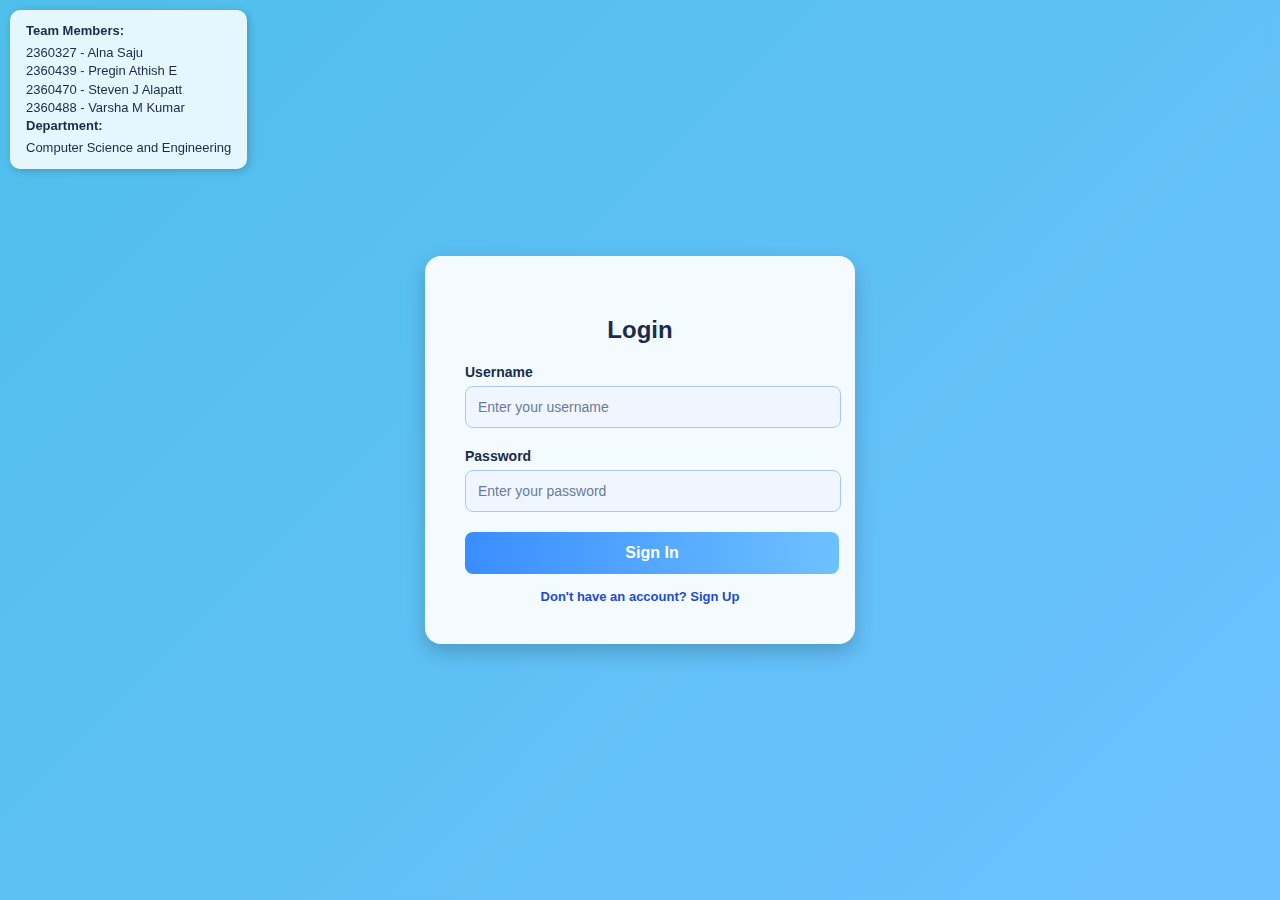
<file: index.html>
<!doctype html>
<html lang="en">
<head>
  <meta charset="utf-8" />
  <meta name="viewport" content="width=device-width,initial-scale=1" />
  <title>Blue Themed Auth</title>
  <style>
    body {
      margin: 0;
      height: 100vh;
      display: flex;
      align-items: center;
      justify-content: center;
      background: linear-gradient(135deg, #4fbfec, #6ec1ff);
      font-family: Arial, Helvetica, sans-serif;
    }
    .auth-container {
      background: #ffffffee;
      padding: 40px;
      border-radius: 16px;
      box-shadow: 0 8px 20px rgba(0, 0, 0, 0.2);
      width: 350px;
      text-align: center;
      color: #1e3c72;
    }
    .auth-container h2 {
      margin-bottom: 20px;
      font-size: 24px;
      font-weight: bold;
      color: #1a2b4c;
    }
    .input-group {
      margin-bottom: 20px;
      text-align: left;
    }
    .input-group label {
      display: block;
      margin-bottom: 6px;
      font-size: 14px;
      color: #1a2b4c;
      font-weight: bold;
    }
    .input-group input {
      width: 100%;
      padding: 12px;
      border-radius: 8px;
      border: 1px solid #aac8ff;
      outline: none;
      font-size: 14px;
      background: #f0f6ff;
      color: #1a2b4c;
    }
    .input-group input::placeholder {
      color: #6b7a99;
    }
    .auth-btn {
      width: 100%;
      padding: 12px;
      background: linear-gradient(90deg, #3a8dff, #6ec1ff);
      border: none;
      border-radius: 8px;
      font-size: 16px;
      font-weight: bold;
      color: #fff;
      cursor: pointer;
      transition: 0.3s;
      text-align: center;
      text-decoration: none;
      display: inline-block;
    }
    .auth-btn:hover {
      background: linear-gradient(90deg, #1e7ce6, #4daeff);
    }
    .toggle-link {
      margin-top: 15px;
      font-size: 13px;
      display: block;
      color: #1a4cd4;
      font-weight: bold;
      text-decoration: none;
      cursor: pointer;
    }
    .toggle-link:hover {
      text-decoration: underline;
    }
    #register-form { display: none; }

    /* Team members box */
    .team-info {
      position: fixed;
      top: 10px;
      left: 10px;
      background: rgba(255,255,255,0.85);
      padding: 12px 16px;
      border-radius: 10px;
      box-shadow: 2px 2px 8px rgba(0,0,0,0.2);
      font-size: 13px;
      color: #1a2b4c;
      line-height: 1.4;
    }
    .team-info strong {
      display: block;
      margin-bottom: 4px;
    }
  </style>
</head>
<body>

  <!-- Team Members Info -->
  <div class="team-info">
    <strong>Team Members:</strong>
    2360327 - Alna Saju<br>
    2360439 - Pregin Athish E<br>
    2360470 - Steven J Alapatt<br>
    2360488 - Varsha M Kumar<br>
    <strong>Department:</strong>
    Computer Science and Engineering
  </div>

  <div class="auth-container">
    <!-- Login Form -->
    <form id="login-form">
      <h2>Login</h2>
      <div class="input-group">
        <label for="login-username">Username</label>
        <input type="text" id="login-username" placeholder="Enter your username">
      </div>
      <div class="input-group">
        <label for="login-password">Password</label>
        <input type="password" id="login-password" placeholder="Enter your password">
      </div>
      <!-- Sign In as hyperlink -->
      <a href="page1.html" class="auth-btn">Sign In</a>
      <a class="toggle-link" onclick="showRegister()">Don't have an account? Sign Up</a>
    </form>

    <!-- Register Form -->
    <form id="register-form">
      <h2>Register</h2>
      <div class="input-group">
        <label for="register-username">Username</label>
        <input type="text" id="register-username" placeholder="Choose a username">
      </div>
      <div class="input-group">
        <label for="register-password">Password</label>
        <input type="password" id="register-password" placeholder="Choose a password">
      </div>
      <!-- Register button as simple hyperlink -->
      <a href="index.html" class="auth-btn">Sign Up</a>
      <a class="toggle-link" onclick="showLogin()">Already have an account? Login</a>
    </form>
  </div>

  <script>
    function showRegister() {
      document.getElementById("login-form").style.display = "none";
      document.getElementById("register-form").style.display = "block";
    }
    function showLogin() {
      document.getElementById("register-form").style.display = "none";
      document.getElementById("login-form").style.display = "block";
    }
  </script>
</body>
</html>
</file>
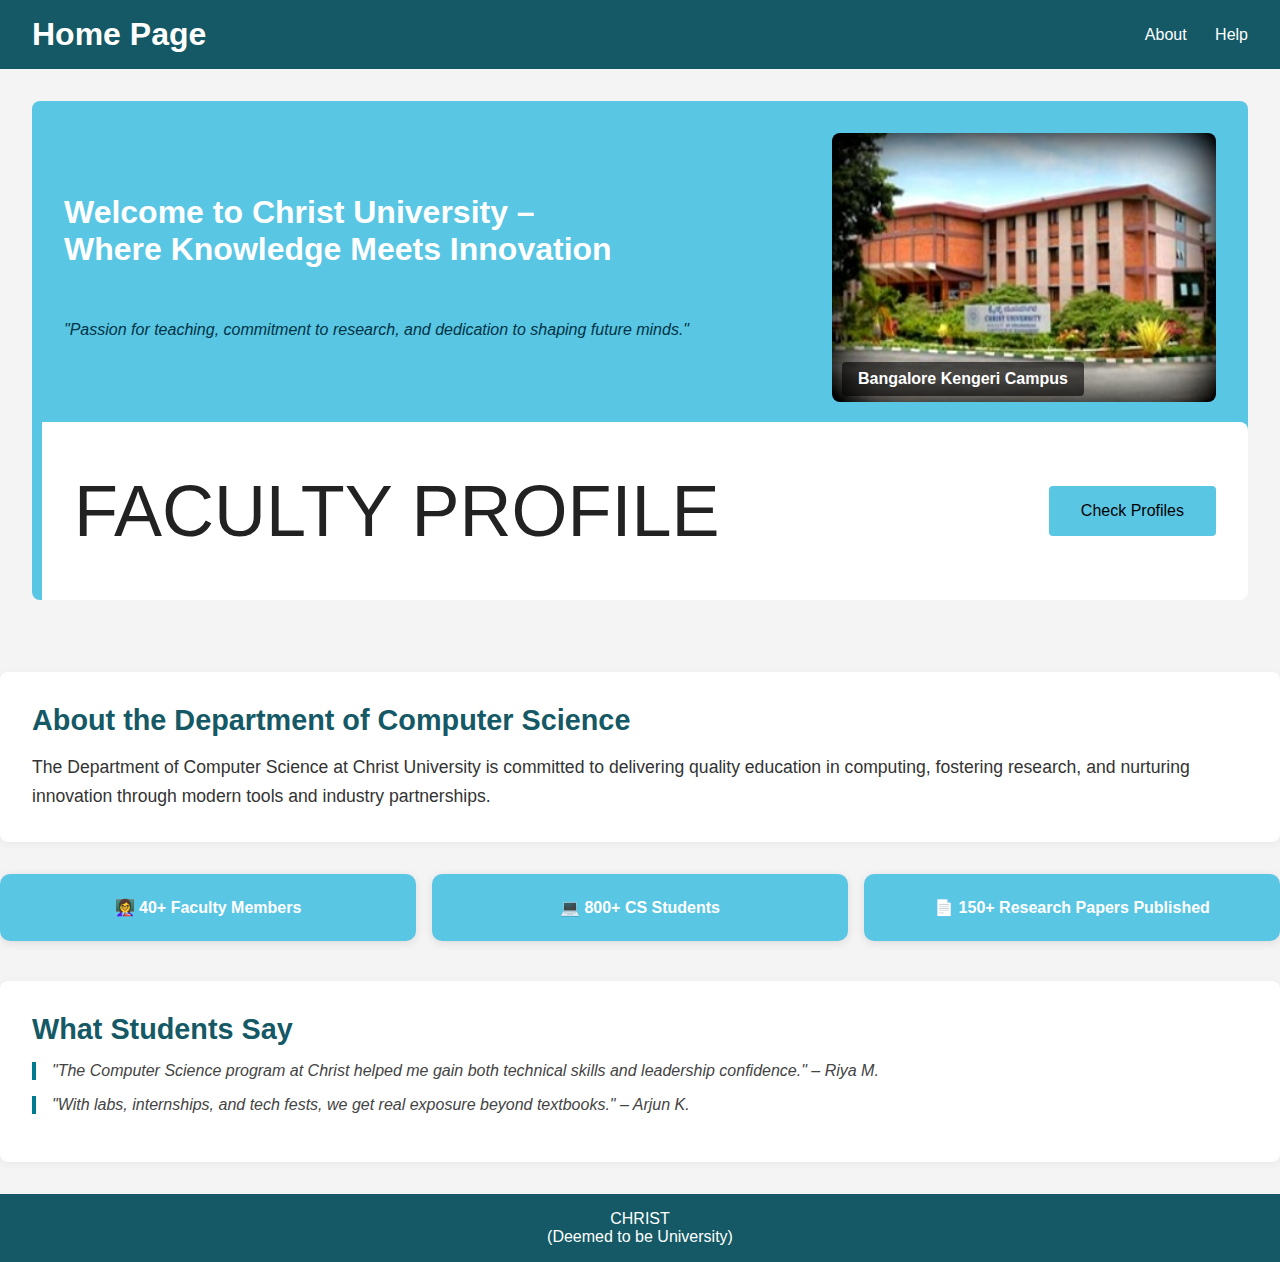
<file: page1.html>
<!DOCTYPE html>
<html lang="en">
<head>
  <meta charset="UTF-8" />
  <meta name="viewport" content="width=device-width, initial-scale=1.0"/>
  <title>Christ University</title>
  <link rel="stylesheet" href="styles.css" />
</head>
<body>
  <header class="navbar">
    <div class="nav-left"><h1>Home Page</h1></div>
    <div class="nav-right">
      <a href="#">About</a>
      <a href="#">Help</a>
    </div>
  </header>

  <main class="main-section">
    <section class="intro">
      <div class="left-box">
        <h1>Welcome to Christ University –<br>Where Knowledge Meets Innovation</h1>
        <p class="quote">"Passion for teaching, commitment to research, and dedication to shaping future minds."</p>
      </div>
      <div class="right-box">
        <img src="kengeri.jpg" alt="Bangalore Kengeri Campus" />
        <div class="img-text">Bangalore Kengeri Campus</div>
      </div>
    </section>

    <section class="faculty-section">
      <h1><div class="faculty-title">FACULTY PROFILE</div></h1>
      <!-- Redirect to frontend.html on click -->
      <button onclick="window.location.href='frontend.html'" class="check-btn">Check Profiles</button>
    </section>
  </main>

  <section class="cs-overview">
    <h2>About the Department of Computer Science</h2>
    <p>
      The Department of Computer Science at Christ University is committed to delivering quality education in computing,
      fostering research, and nurturing innovation through modern tools and industry partnerships.
    </p>
  </section>

  <section class="cs-stats">
    <div class="stat-box">👩‍🏫 40+ Faculty Members</div>
    <div class="stat-box">💻 800+ CS Students</div>
    <div class="stat-box">📄 150+ Research Papers Published</div>
  </section>

  <section class="cs-testimonials">
    <h2>What Students Say</h2>
    <blockquote>
      "The Computer Science program at Christ helped me gain both technical skills and leadership confidence." – Riya M.
    </blockquote>
    <blockquote>
      "With labs, internships, and tech fests, we get real exposure beyond textbooks." – Arjun K.
    </blockquote>
  </section>

  <footer class="footer">
    CHRIST<br>(Deemed to be University)
  </footer>
</body>
</html>
</file>
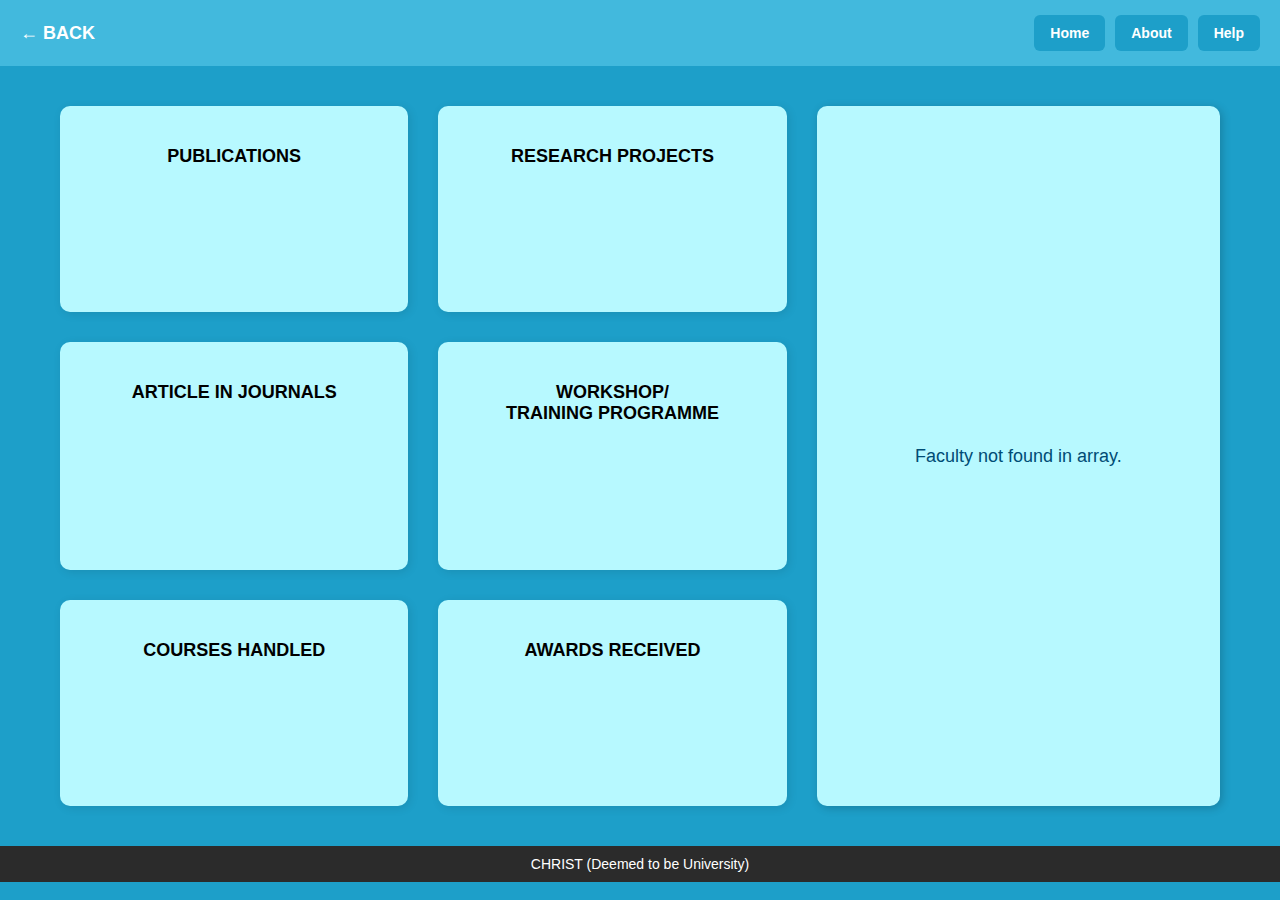
<file: web1.html>
<!DOCTYPE html>
<html lang="en">
<head>
  <meta charset="UTF-8">
  <title>Faculty Dashboard</title>
  <script>
    function sayhello(){ alert("Welcomes you") }
    function goHome(){ window.location.href = "page1.html"; }
  </script>
  <style>
    * { box-sizing: border-box; margin: 0; padding: 0; font-family: Arial, sans-serif; }
    html, body { height: 100%; width: 100%; }
    body { background-color: #1d9fc9; overflow-x: hidden; }

    .navbar { background-color: #42b9dd; padding: 15px 20px; display: flex; justify-content: space-between; align-items: center; }
    .navbar .back { color: white; text-decoration: none; font-size: 18px; font-weight: bold; }
    .menu { display: flex; gap: 10px; }
    .menu button { background-color: #1d9fc9; color: white; border: none; padding: 10px 16px; font-size: 14px; border-radius: 6px; cursor: pointer; font-weight: bold; transition: background-color 0.3s ease; }
    .menu button:hover { background-color: #148db3; }

    .main-section { display: flex; padding: 40px 60px; height: calc(100vh - 120px); gap: 30px; }
    .container { flex: 2; display: grid; grid-template-columns: repeat(2, 1fr); gap: 30px; }
    .card { display: block; background-color: #b7f9ff; padding: 40px 20px; text-align: center; font-size: 18px; font-weight: bold; border-radius: 10px; box-shadow: 2px 2px 10px rgba(0,0,0,0.1); transition: transform 0.3s ease, box-shadow 0.3s ease; cursor: pointer; text-decoration: none; color: black; }
    .card:hover { transform: scale(1.05); box-shadow: 4px 4px 20px rgba(0,0,0,0.3); background-color: #a4f0f7; }

    .side-info { flex: 1; display: flex; flex-direction: column; align-items: center; justify-content: center; background-color: #b7f9ff; border-radius: 10px; padding: 20px; box-shadow: 2px 2px 10px rgba(0,0,0,0.2); }
    .side-info img { width: 150px; height: 150px; border-radius: 50%; object-fit: cover; margin-bottom: 20px; border: 3px solid #1d9fc9; }
    .side-info h2 { font-size: 22px; color: #004c75; margin-bottom: 10px; text-align: center; }
    .side-info p { font-size: 18px; color: #004c75; text-align: center; }

    footer { text-align: center; padding: 10px; background-color: #2b2b2b; color: white; font-size: 14px; }
    @media (max-width: 900px) {
      .main-section { flex-direction: column; padding: 20px; height: auto; }
      .container, .side-info { width: 100%; margin-left: 0; padding-left: 0; }
      .side-info { margin-top: 20px; }
      .menu { flex-direction: column; gap: 5px; }
      .menu button { width: 100px; text-align: center; }
    }
  </style>
</head>
<body>
  <div class="navbar">
    <a href="Frontend.html" class="back">&larr; BACK</a>
    <div class="menu">
      <button onclick="goHome()">Home</button>
      <button onclick="sayhello()">About</button>
      <button onclick="sayhello()">Help</button>
    </div>
  </div>

  <div class="main-section">
    <div class="container">
      <a href="publications.html" class="card">PUBLICATIONS</a>
      <a href="research.html" class="card">RESEARCH PROJECTS</a>
      <a href="articles.html" class="card">ARTICLE IN JOURNALS</a>
      <a href="workshop.html" class="card">WORKSHOP/ <br> TRAINING PROGRAMME</a>
      <a href="courses.html" class="card">COURSES HANDLED</a>
      <a href="awards.html" class="card">AWARDS RECEIVED</a>
    </div>

    <div class="side-info" id="facultyInfo">
      <p>Loading faculty info...</p>
    </div>
  </div>

  <footer>
    CHRIST (Deemed to be University)
  </footer>

  <script>
    const params = new URLSearchParams(window.location.search);
    let facultyId = params.get('id') || localStorage.getItem('selectedFacultyId');
    localStorage.setItem('selectedFacultyId', facultyId);

    const facultyInfoDiv = document.getElementById('facultyInfo');
    const allFaculty = JSON.parse(localStorage.getItem("facultyArray")) || [];
    const faculty = allFaculty[facultyId];

    if (faculty) {
      facultyInfoDiv.innerHTML = `
        <img src="${faculty.photo}" alt="${faculty.name}">
        <h2>${faculty.name}</h2>
        <p>${faculty.designation}</p>
      `;
      localStorage.setItem("selectedFacultyData", JSON.stringify(faculty));

      document.querySelectorAll('.container .card').forEach(card => {
        const base = card.getAttribute('href').split('?')[0];
        card.setAttribute('href', `${base}?id=${facultyId}`);
      });
    } else {
      facultyInfoDiv.innerHTML = "<p>Faculty not found in array.</p>";
    }
  </script>
</body>
</html>
</file>
<file: styles.css>
* {
  margin: 0;
  padding: 0;
  box-sizing: border-box;
  font-family: 'Segoe UI', sans-serif;
}

body {
  background-color: #f4f4f4;
}

.navbar {
  background-color:#145965;
  color: white;
  padding: 1rem 2rem;
  display: flex;
  justify-content: space-between;
  align-items: center;
}

.nav-right a {
  margin-left: 1.5rem;
  color: white;
  text-decoration: none;
  transition: color 0.3s ease;
}

.nav-right a:hover {
  color: #00bcd4;
}

.main-section {
  display: flex;
  flex-direction: column;
  padding: 2rem;
}

.intro {
  display: flex;
  background-color: #59c6e4;
  color: white;
  padding: 2rem;
  border-radius: 8px;
}

.left-box {
  flex: 1;
}

.left-box h1 {
  font-size: 2rem;
  margin-bottom: 1rem;
}

.left-box .quote {
  font-style: italic;
  font-size: 1rem;
  margin-top: 2rem;
}

.right-box {
  flex: 1;
  position: relative;
}

.right-box img {
  width: 100%;
  border-radius: 8px;
}

.img-text {
  position: absolute;
  bottom: 10px;
  left: 10px;
  background-color: rgba(0,0,0,0.6);
  color: #fff;
  padding: 0.5rem 1rem;
  border-radius: 4px;
  font-weight: bold;
}

.faculty-section {
  background-color: white;
  padding: 3rem 2rem;
  display: flex;
  justify-content: space-between;
  align-items: center;
  margin-top: -1rem;
  border-radius: 8px;
  border-left: 10px solid #59c6e4;
}

.faculty-title {
  font-size: 4.5rem;
  font-weight: 300;
  color: #222;
}

.check-btn {
  background-color: #59c6e4;
  border: none;
  padding: 1rem 2rem;
  font-size: 1rem;
  color: black;
  cursor: pointer;
  border-radius: 4px;
  transition: all 0.3s ease;
}

.check-btn:hover {
  background-color: #007a8f;
  color: white;
  transform: translateX(5px);
}

.footer {
  background-color: #145965;
  color: white;
  text-align: center;
  padding: 1rem;
  font-size: 1rem;
  margin-top: 2rem;
}
.quote {
  font-style: italic;
  font-size: 1.7rem;            
  font-weight: 500;
  margin-top: 2.5rem;
  max-width: 90%;
  line-height: 1.8;
  transition: all 0.4s ease;
  color: #003344;
  display: block;
  padding-right: 1rem;
}
.quote:hover {
  color: #007a8f;
  transform: scale(1.03);
  text-shadow: 1px 1px 4px rgba(0, 0, 0, 0.2);
  cursor: default;
}

.cs-overview, .cs-testimonials {
  margin-top: 2.5rem;
  padding: 2rem;
  background-color: #ffffff;
  border-radius: 8px;
  box-shadow: 0 2px 8px rgba(0,0,0,0.05);
}

.cs-overview h2, .cs-testimonials h2 {
  color: #145965;
  font-size: 1.8rem;
  margin-bottom: 1rem;
}

.cs-overview p {
  font-size: 1.1rem;
  color: #333;
  line-height: 1.6;
}

.cs-stats {
  display: flex;
  justify-content: space-around;
  flex-wrap: wrap;
  gap: 1rem;
  margin: 2rem 0;
}

.stat-box {
  background-color: #59c6e4;
  padding: 1.5rem;
  border-radius: 10px;
  font-weight: bold;
  color: white;
  flex: 1 1 30%;
  text-align: center;
  box-shadow: 0 2px 10px rgba(0,0,0,0.1);
}


.cs-testimonials blockquote {
  border-left: 4px solid #007a8f;
  padding-left: 1rem;
  font-style: italic;
  color: #444;
  margin: 1rem 0;
}
.left-box {
  flex: 2;
  display: flex;
  flex-direction: column;
  justify-content: center;
}
.right-box img {
  width: 100%;
  height: auto;
  transition: transform 0.5s ease, box-shadow 0.5s ease;
  border-radius: 8px;
}

.right-box img:hover {
  transform: scale(1.05); /* Zoom effect */
  box-shadow: 0 8px 20px rgba(0, 0, 0, 0.3); /* Shadow on hover */
}
</file>
